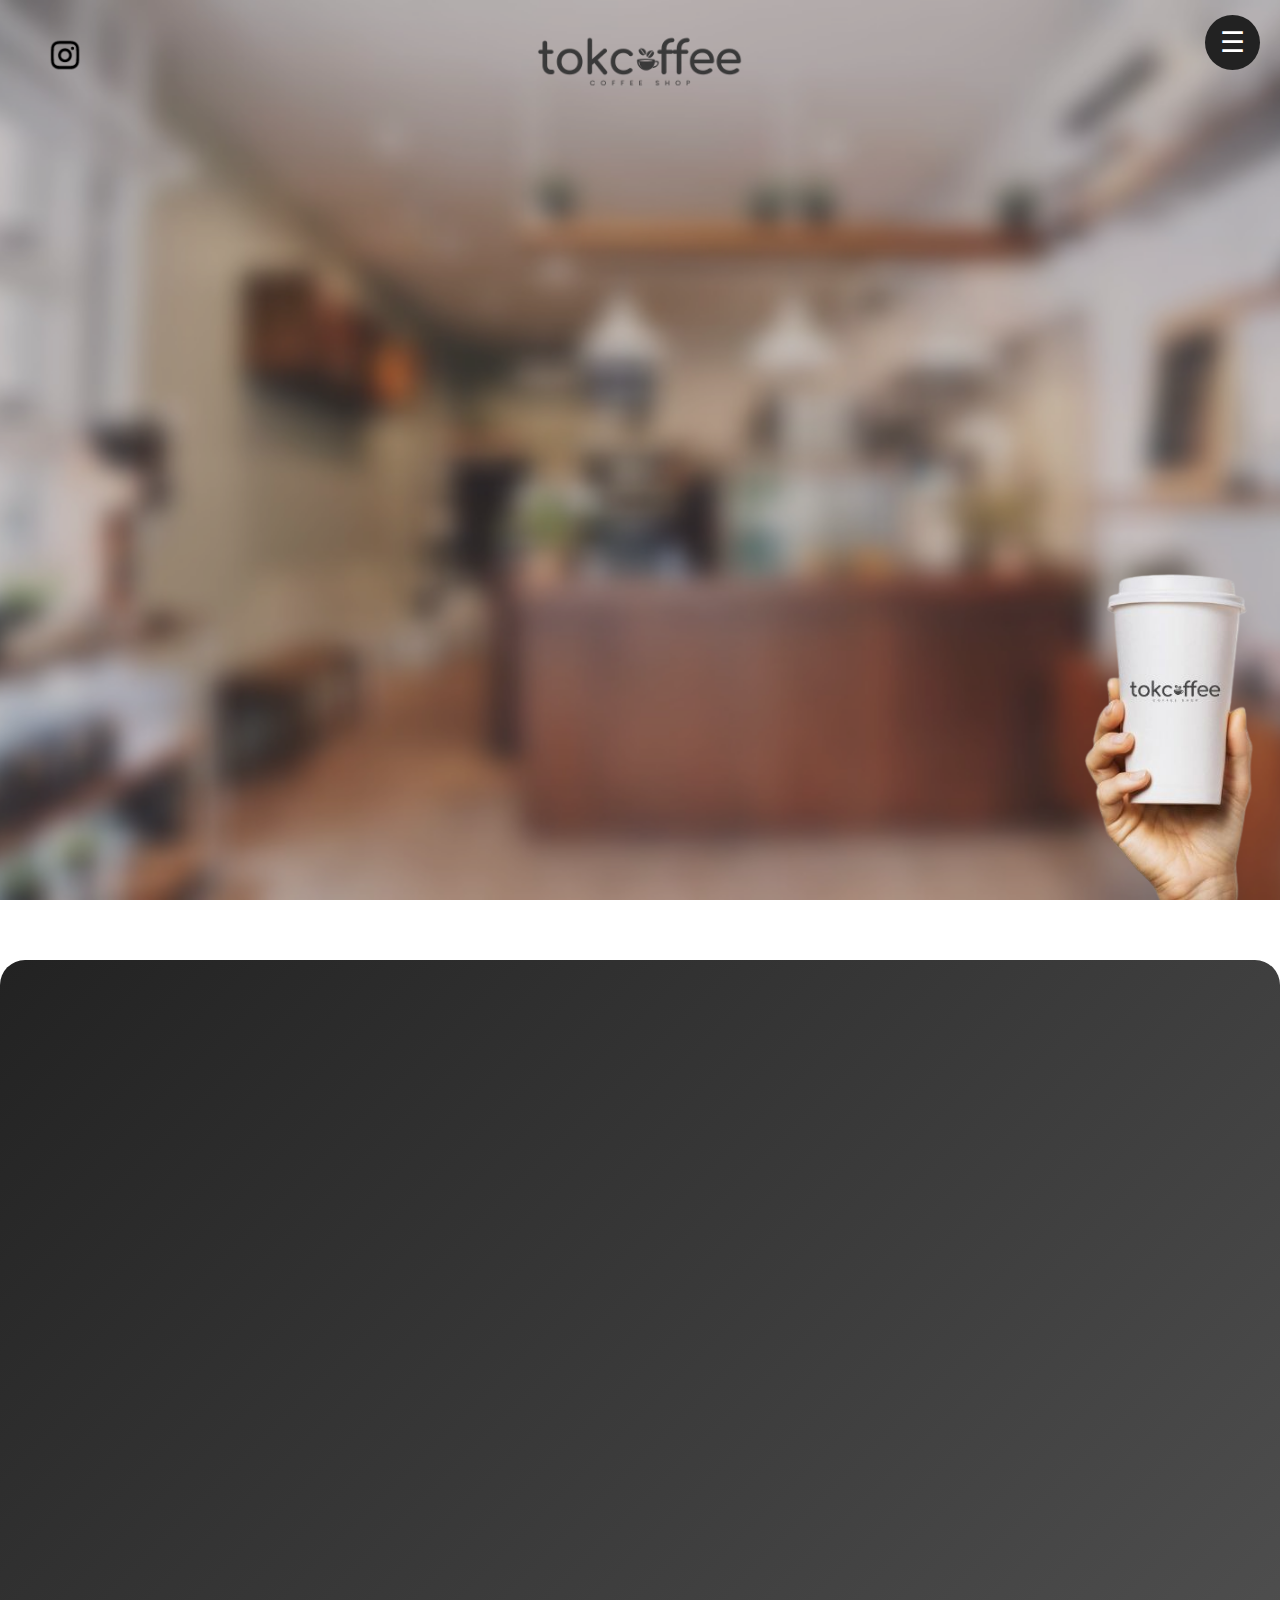
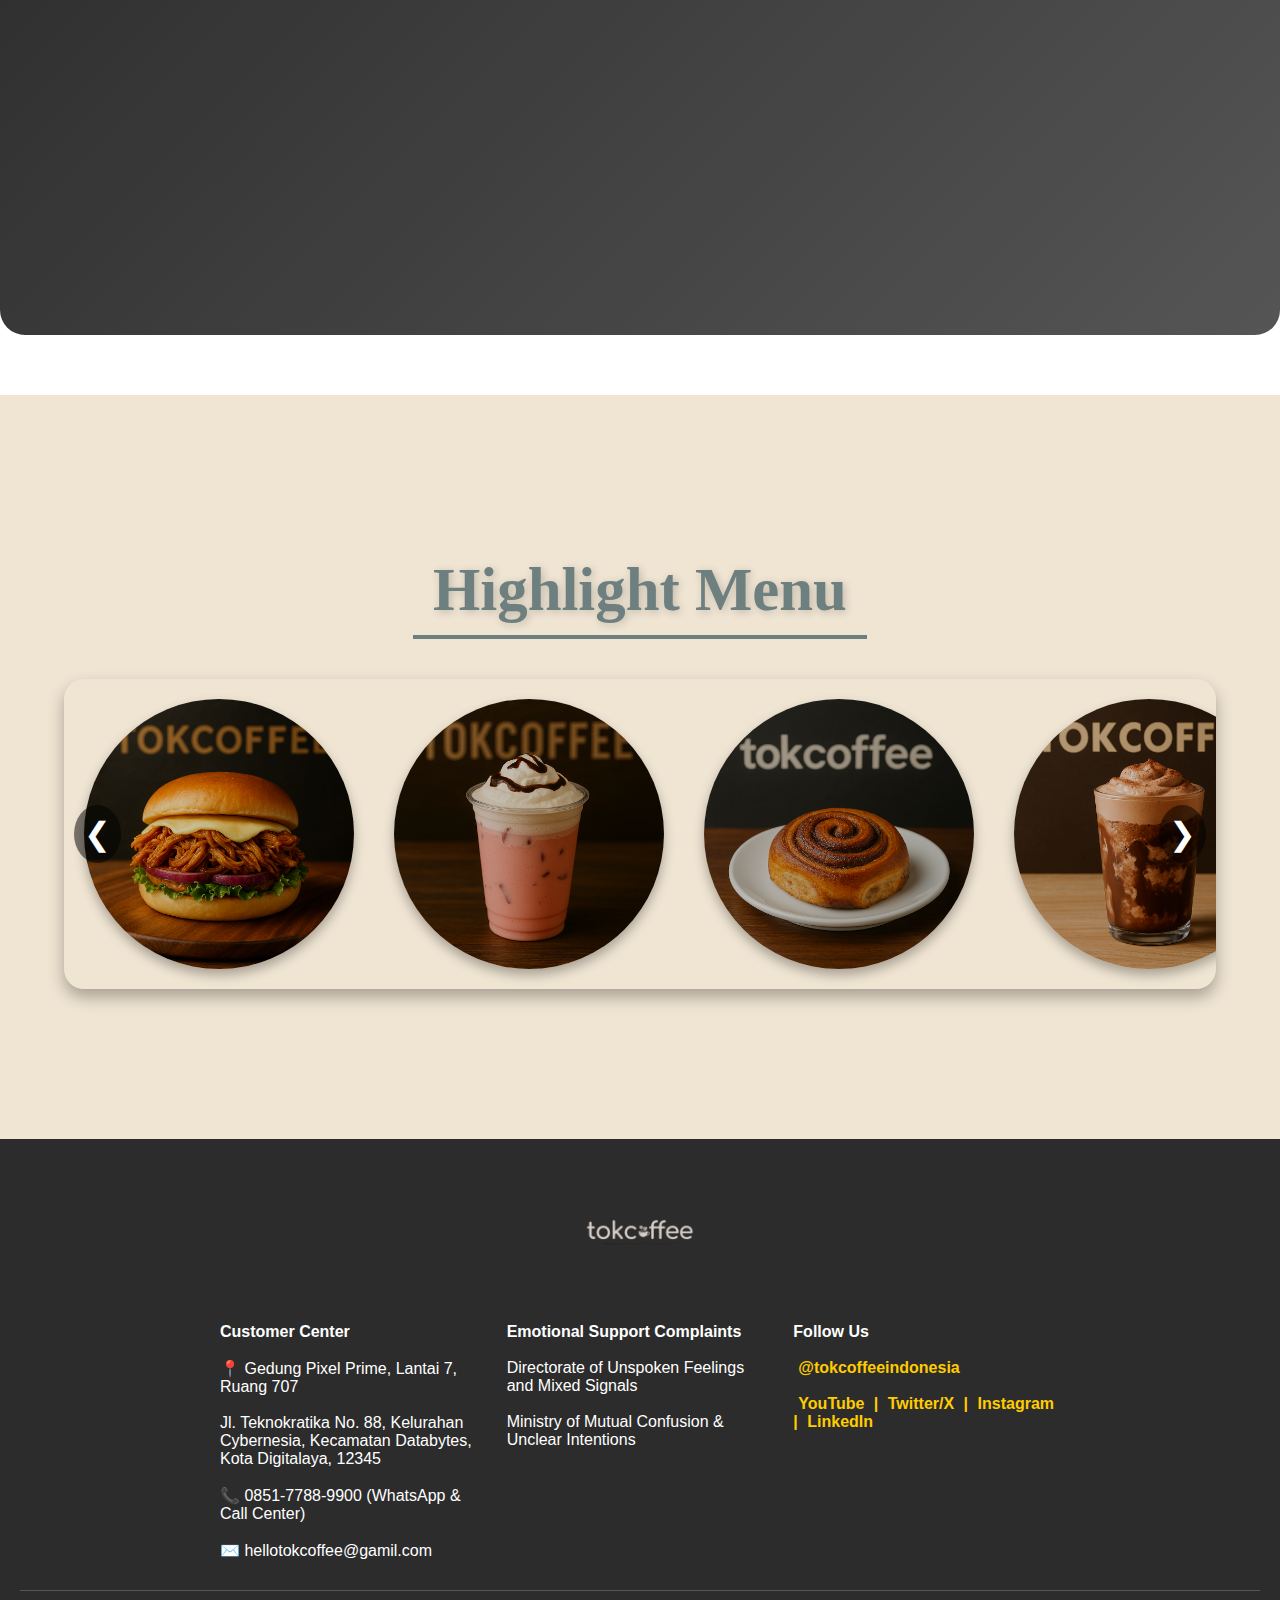
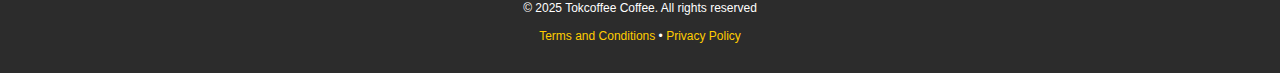
<file: index.html>
<!DOCTYPE html>
<html lang="id">
<head>
    <meta charset="UTF-8">
    <meta name="viewport" content="width=device-width, initial-scale=1.0">
    <title>Tokcoffee</title>
    <link rel="stylesheet" href="css/style.css">
    <script defer src="js/script.js"></script>
</head>
<body>

        <!-- navbar -->
        <nav class="navbar">
            <a href="https://www.instagram.com/hafidzfkrii/" target="_blank" class="nav-icon">
                <img src="img/ig.png" alt="Instagram">
            </a>
            <div class="logo">
                <img src="img/navbar.png" alt="tokcoffee">
            </div>
            <button class="menu-toggle" id="menu-toggle">
                ☰
            </button>
        </nav>

        <div class="dropdown-menu" id="dropdown-menu">
            <a href="Login.html"">Login</a>
            <a href="#home" class="active">Home</a>
            <a href="menu.html">Menu</a>
            <a href="aboutus.html">About Us</a>
            <a href="contactus.html">Contact Us</a>
            <a href="downloadapp.html">Download App</a>
        </div>

    <!-- hero section -->
     <section class="hero" id="home">
        <div class="herocontent">
            <img src="img/tokcoffee.png" alt="tokcoffee">
            <a href="aboutus.html" class="learn-more-btn">Lets Know About Us</a>
        </div>
        <div class="hero-hands">
            <img src="img/gambar tangan.png" alt="hand" class="hand"> 
        </div>
     </section>

    <!-- BEST MENU -->
     <section class="bestmenu"> 
        <div class="menucontent">
            <h1>Taste You’ll Remember</h1>
            <div class="menuitems">
                <div class="menuitem">
                    <img src="img/menu1.jpeg" alt="hazelnutlatte">
                    <h3>Hazelnut Latte</h3>
                </div>
                <div class="menuitem">
                    <img src="img/menu2.jpeg" alt="houjichalatte">
                    <h3>Houjicha Latte</h3>
                </div>
                <div class="menuitem">
                    <img src="img/menu3.jpeg" alt="americano">
                    <h3>Americano</h3>
                </div>
                <div class="menuitem">
                    <img src="img/menu4.jpg" alt="matchalatte">
                    <h3>Matcha Latte</h3>
                </div>
                <div class="menuitem">
                    <img src="img/menu5.jpeg" alt="buttercroisant">
                    <h3>Butter Croisant</h3>
                </div>
                <div class="menuitem">
                    <img src="img/menu6.jpeg" alt="potatostick">
                    <h3>Potato Stick</h3>
                </div>
            </div>
        </div>
     </section>

     <!-- TEAM SECTION -->
<section class="community">
    <h1 class="headline">Highlight Menu</h1>
    <div class="carousel">
        <div class="carousel-container">
            <img src="img/Chicken Teriyaki Burger.png" alt="Person 1">
            <img src="img/Red Velvet.png" alt="Person 2">
            <img src="img/Cinnamon Roll.png" alt="Person 3">
            <img src="img/aren latte frappe.png" alt="Person 4">
            <img src="img/Smoked Beef Sandwich.png" alt="Person 5">
            <img src="img/Mineral Water.png" alt="Person 1">
            <img src="img/chocolate.png" alt="Person 2">
            <img src="img/Cho Croissant.png" alt="Person 3">
            <img src="img/coffee frappe.png" alt="Person 4">
            <img src="img/americano.png" alt="Person 5">
        </div>
        <button class="arrow left" onclick="prevImage()">&#10094;</button>
        <button class="arrow right" onclick="nextImage()">&#10095;</button>
    </div>
</section>

   <!-- FOOTER SECTION -->
    <footer>
        <div class="footer-container">
            <div class="logo-section">
                <img src="img/gambarawal.png" alt="tokcoffee Logo">
            </div>
            <div class="footer-content">
                <div class="footer-column">
                    <h4>Customer Center</h4><br>
                    <p>📍 Gedung Pixel Prime, Lantai 7, Ruang 707</p><br>
                    <p>Jl. Teknokratika No. 88, Kelurahan Cybernesia, Kecamatan Databytes, Kota Digitalaya, 12345</p><br>
                    <p>📞 0851-7788-9900 (WhatsApp & Call Center)</p><br>
                    <p>✉️ hellotokcoffee@gamil.com</p>
                </div>
                <div class="footer-column">
                    <h4>Emotional Support Complaints</h4><br>
                    <p>Directorate of Unspoken Feelings and Mixed Signals</p><br>
                    <p>Ministry of Mutual Confusion & Unclear Intentions</p><br>                  
                </div>
                <div class="footer-column social">
                    <h4>Follow Us</h4><br>
                    <p>
                        <a href="https://www.instagram.com/hafidzfkrii/" target="_blank">@tokcoffeeindonesia</a>
                    </p><br>
                    <p>
                        <a href="https://www.youtube.com/@m.hafidzhazimulfikri911" target="_blank">YouTube</a> |
                        <a href="https://x.com/fikriiee_" target="_blank">Twitter/X</a> |
                        <a href="https://www.instagram.com/hafidzfkrii/" target="_blank">Instagram</a> |
                        <a href="https://www.linkedin.com/in/m-hafidz-hazimulfikri-bb5513344/" target="_blank">LinkedIn</a>
                    </p>
                </div>
            </div>
        </div>
        <div class="footer-bottom">
            <p>&copy; 2025 Tokcoffee Coffee. All rights reserved</p><br>
            <p><a href="main.html">Terms and Conditions</a> • <a href="main.html">Privacy Policy</a></p>
        </div>
    </footer>
</body>
</html>
</file>
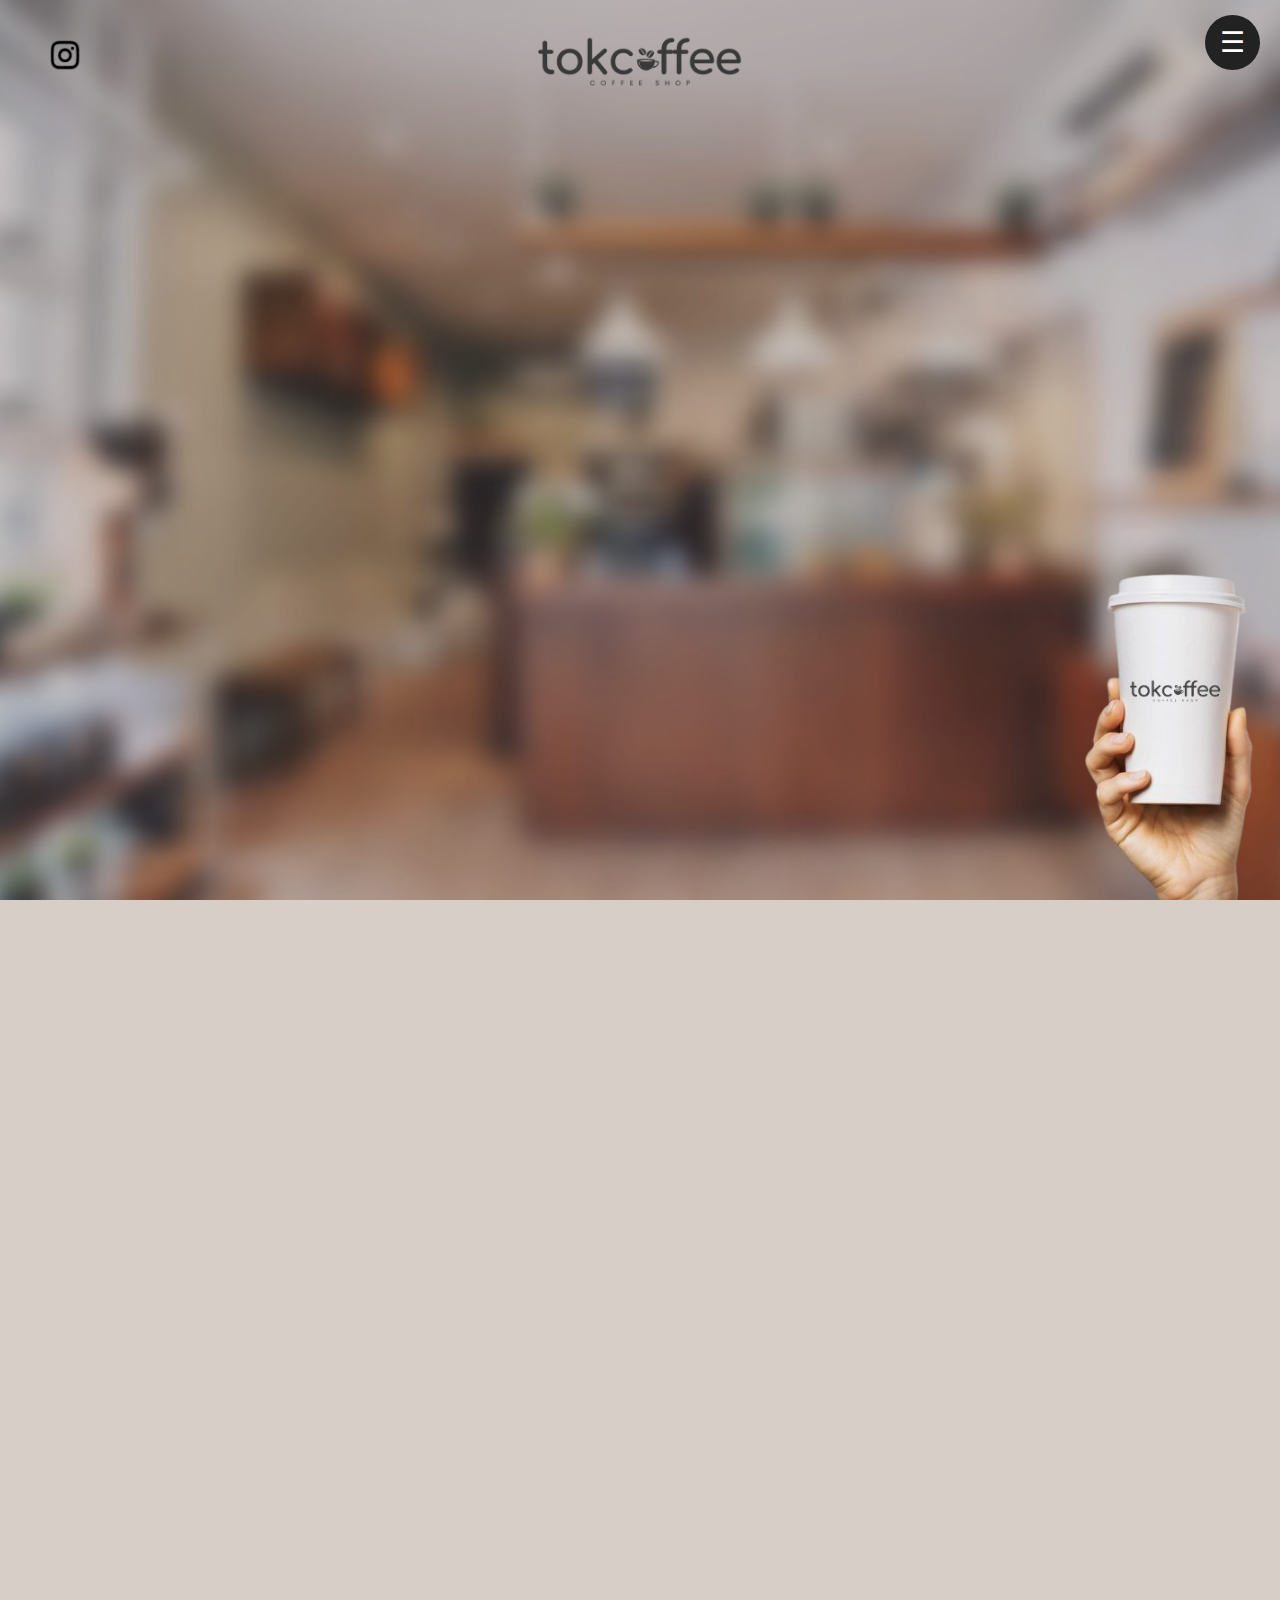
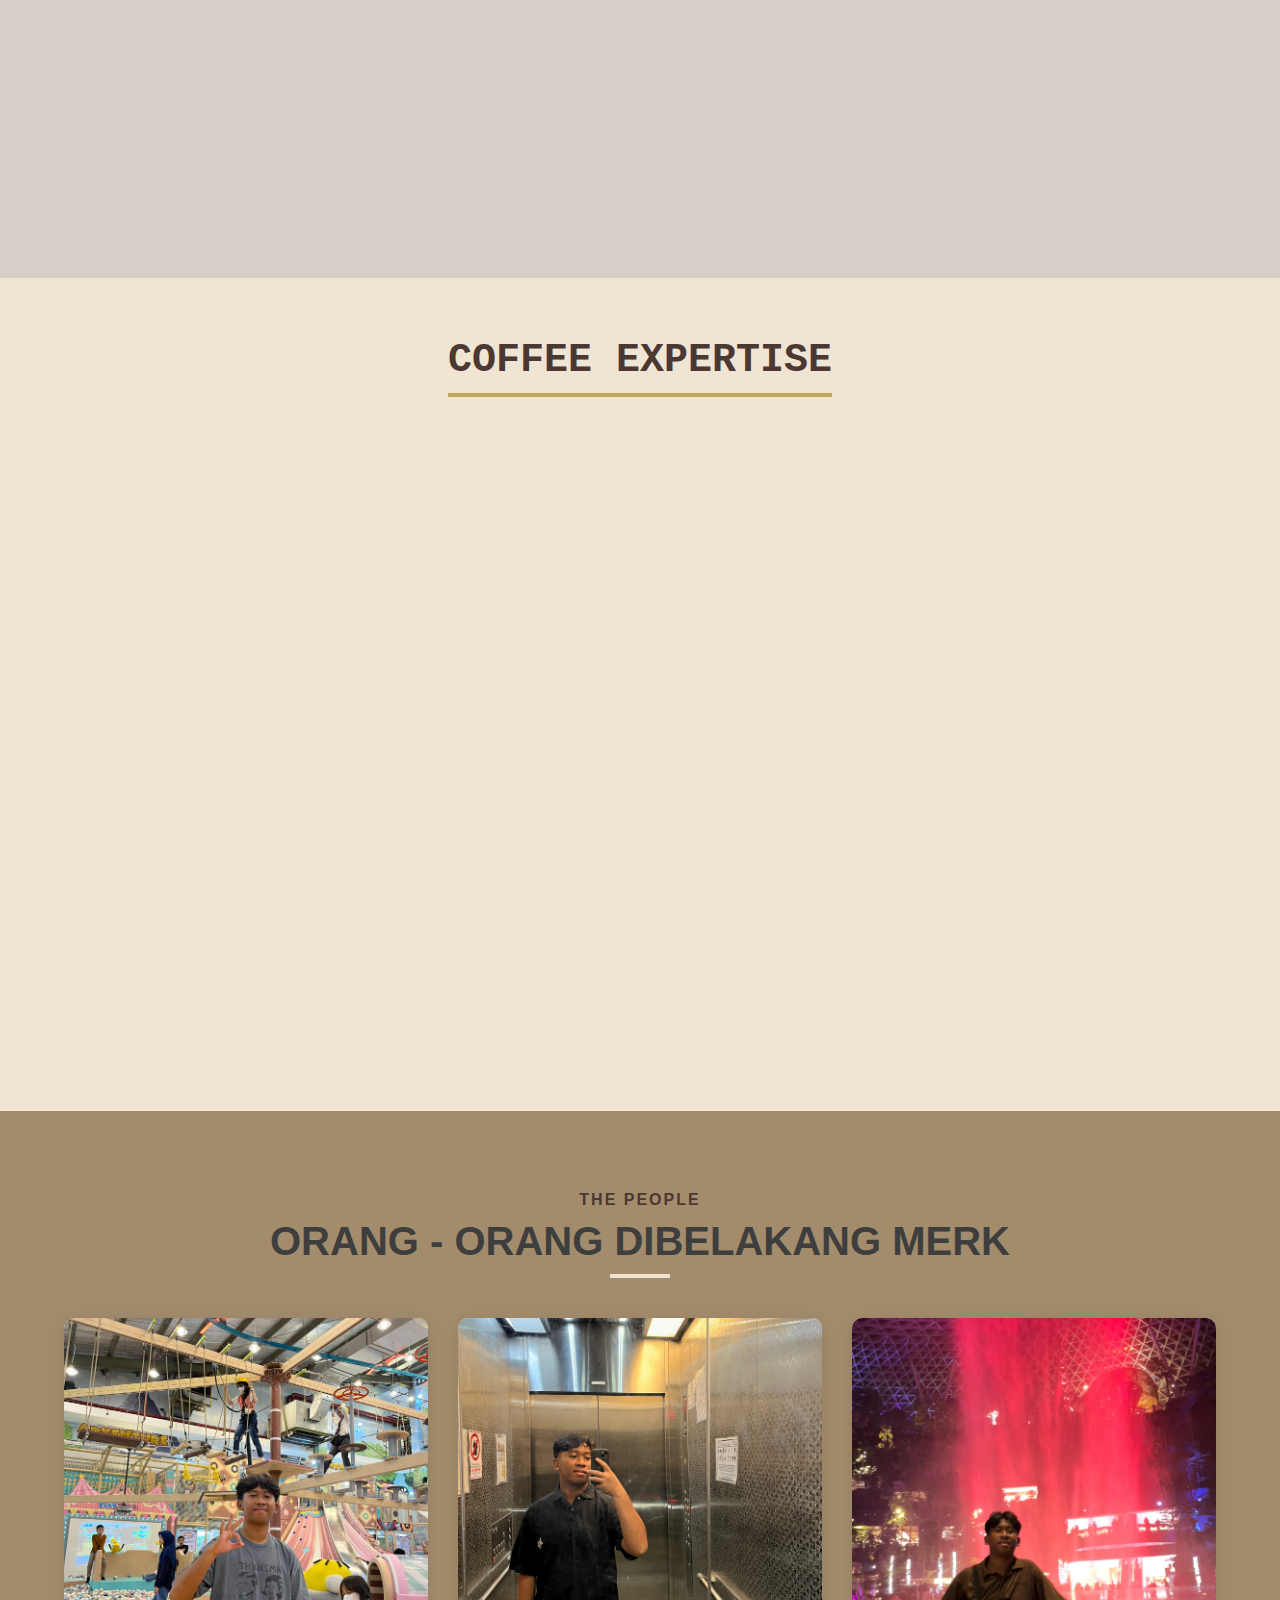
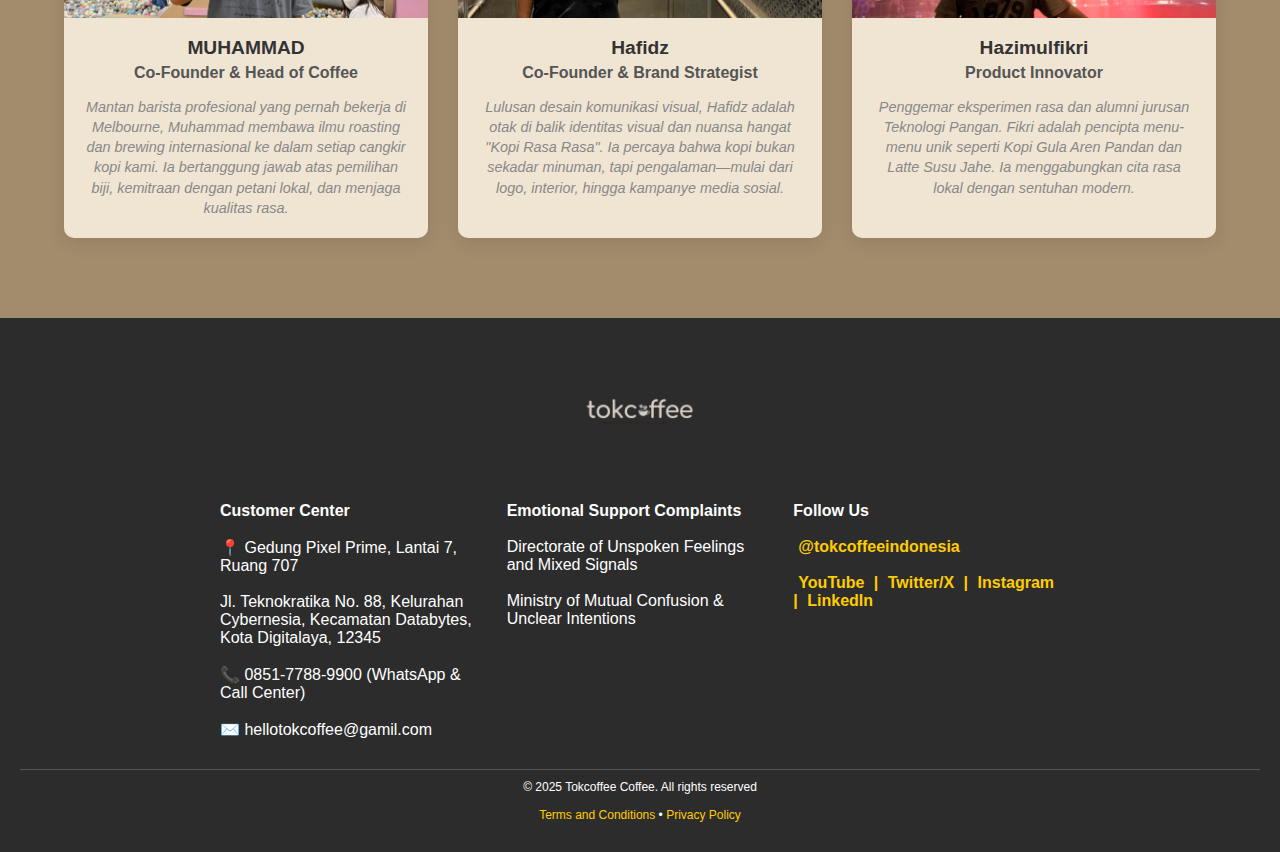
<file: aboutus.html>
<!DOCTYPE html>
<html lang="id">
<head>
    <meta charset="UTF-8">
    <meta name="viewport" content="width=device-width, initial-scale=1.0">
    <title>Tokcoffee</title>
    <link rel="stylesheet" href="css/aboutus.css">
    <script defer src="js/aboutus.js"></script>
</head>
<body>

        <!-- navbar -->
        <nav class="navbar">
            <a href="https://www.instagram.com/hafidzfkrii/" target="_blank" class="nav-icon">
                <img src="img/ig.png" alt="Instagram">
            </a>
            <div class="logo">
                <img src="img/navbar.png" alt="tokcoffee">
            </div>
            <button class="menu-toggle" id="menu-toggle">
                ☰
            </button>
        </nav>

        <div class="dropdown-menu" id="dropdown-menu">
            <a href="index.html" >Home</a>
            <a href="menu.html">Menu</a>
            <a href="aboutus.html" class="active">About Us</a>
            <a href="contactus.html">Contact Us</a>
            <a href="downloadapp.html">Download App</a>
        </div>

    <!-- hero section -->
     <section class="hero" id="home">
        <div class="herocontent">
            <img src="img/tokcoffee.png" alt="tokcoffee">
        </div>
        <div class="hero-hands">
            <img src="img/gambar tangan.png" alt="hand" class="hand"> 
        </div>
     </section>

     <!-- story section -->
      <section class="story">
        <h2 class="scroll-animate-top">From Beans <span class="highlight">to Dreams</span></h2>
        <p class="subtitle scroll-animate-top">SOBAT KALCER</p>

        <div class="storycontent scroll-animate">
            <div class="stories">
                <h3>How We Began</h3>
                <p>Tokcoffee adalah coffee shop yang berpusat di kota Semarang yang terdapat 23 cabang di pulau Jawa dan 15 cabang di pulau lainnya, Muhammad Hafidz Hazimulfikri kerap disapa sebagai fikri adalah owner dari tokcoffee yang didirikan pada bulan Juni 2028 di Kota Atlas. Fikri bercerita kalo dia mendirikan coffee shop tersebut karena dia sendiri sebagi anak gen Z banget yang sangat kalcer (IYALAGI IYALAGI IYALAGI) suka meminum kopi terutama americano 2 shot yang bisa membuat stress hilang sekejap.</p>
            </div>
            <div class="gallery">
                <img src="img/gambar1.jpg" alt="gallery">
                <img src="img/gambar2.jpg" alt="gallery">
                <img src="img/gambar3.jpg" alt="gallery">
                <img src="img/gambar4.jpg" alt="gallery">
                <img src="img/gambar5.jpg" alt="gallery">
                <img src="img/gambar6.jpg" alt="gallery">
                <img src="img/gambar7.jpg" alt="gallery">
                <img src="img/gambar8.jpg" alt="gallery">
                </div>
            <div class="value">
                <h3>What We Stand For</h3>
                <p><strong>MENGHIDUPKAN</strong><br>Menggunakan biji kopi asli Indonesia yang diambil langsung dari petani lokal, tanpa syarat, tanpa perantara dengan tujuan “menghidupkan” petani untuk terus memproduksi bahan baku berkualitas dunia</p><br>
                <p><strong>MENGHUBUNGKAN</strong><br>Menghubungkan inovasi teknologi dengan seni menikmati kopi guna menjawab kebutuhan kaum urban akan pelayanan yang praktis dan jaminan kualitas rasa</p><br>
                <p><strong>MEMBERDAYAKAN</strong><br>Mengembangkan kompetensi profesi barista, dari sisi pengetahuan dan kemampuan teknik serta memberdayakan difabel untuk berkarya</p><br>
            </div>
        </div>
    </section>

    <!-- coffee expertise -->
    <section class="coffee-expertise">
        <h2>COFFEE EXPERTISE</h2>
        <div class="expertise-grid">
          <div class="expertise-box hidden">
            <img src="img/ce1.jpg" alt="Processing Facilities">
            <h3>PROCESSING FACILITIES</h3>
            <p>Roasting House</p>
          </div>
          <div class="expertise-box hidden">
            <img src="img/ce2.jpg" alt="Industry Network">
            <h3>INDUSTRY NETWORK</h3>
            <p>INDONESIAN COFFEE SPECIALTY ASSOCIATION<br>National Coffee Judges</p>
          </div>
          <div class="expertise-box hidden">
            <img src="img/ce3.jpg" alt="Everything Start from The Root">
            <h3>EVERYTHING START FROM THE ROOT</h3>
            <p>Carefully Selected Grade A Coffee Beans</p>
          </div>
          <div class="expertise-box hidden">
            <img src="img/ce4.jpg" alt="Training Center">
            <h3>TRAINING CENTER</h3>
            <p>Espresso Lab Barista Training Center</p>
          </div>
          <div class="expertise-box hidden">
            <img src="img/ce5.jpg" alt="Quality Control">
            <h3>QUALITY CONTROL</h3>
            <p>Certified Cupper</p>
          </div>
        </div>
      </section>

        <!-- community section -->
      <section class="the-people">
        <h5>THE PEOPLE</h5>
        <h2>ORANG - ORANG DIBELAKANG MERK</h2>
        <div class="people-grid">
          <div class="person-card orange-overlay">
            <img src="img/person1.jpg" alt="Odi Anindito">
            <h3>MUHAMMAD</h3>
            <p class="role">Co-Founder & Head of Coffee</p>
            <p class="quote">Mantan barista profesional yang pernah bekerja di Melbourne, Muhammad membawa ilmu roasting dan brewing internasional ke dalam setiap cangkir kopi kami. Ia bertanggung jawab atas pemilihan biji, kemitraan dengan petani lokal, dan menjaga kualitas rasa.</p>
          </div>
          <div class="person-card orange-overlay">
            <img src="img/person2.jpg" alt="Hafidz">
            <h3>Hafidz</h3>
            <p class="role">Co-Founder & Brand Strategist</p>
            <p class="quote">Lulusan desain komunikasi visual, Hafidz adalah otak di balik identitas visual dan nuansa hangat "Kopi Rasa Rasa". Ia percaya bahwa kopi bukan sekadar minuman, tapi pengalaman—mulai dari logo, interior, hingga kampanye media sosial.</p>
          </div>
          <div class="person-card orange-overlay">
            <img src="img/person3.jpg" alt="Hazimulfikri">
            <h3>Hazimulfikri</h3>
            <p class="role">Product Innovator</p>
            <p class="quote">Penggemar eksperimen rasa dan alumni jurusan Teknologi Pangan. Fikri adalah pencipta menu-menu unik seperti Kopi Gula Aren Pandan dan Latte Susu Jahe. Ia menggabungkan cita rasa lokal dengan sentuhan modern.</p>
          </div>
        </div>
      </section>

      <!-- FOOTER SECTION -->
    <footer>
        <div class="footer-container">
            <div class="logo-section">
                <img src="img/gambarawal.png" alt="tokcoffee Logo">
            </div>
            <div class="footer-content">
                <div class="footer-column">
                    <h4>Customer Center</h4><br>
                    <p>📍 Gedung Pixel Prime, Lantai 7, Ruang 707</p><br>
                    <p>Jl. Teknokratika No. 88, Kelurahan Cybernesia, Kecamatan Databytes, Kota Digitalaya, 12345</p><br>
                    <p>📞 0851-7788-9900 (WhatsApp & Call Center)</p><br>
                    <p>✉️ hellotokcoffee@gamil.com</p>
                </div>
                <div class="footer-column">
                    <h4>Emotional Support Complaints</h4><br>
                    <p>Directorate of Unspoken Feelings and Mixed Signals</p><br>
                    <p>Ministry of Mutual Confusion & Unclear Intentions</p><br>                  
                </div>
                <div class="footer-column social">
                    <h4>Follow Us</h4><br>
                    <p>
                        <a href="https://www.instagram.com/hafidzfkrii/" target="_blank">@tokcoffeeindonesia</a>
                    </p><br>
                    <p>
                        <a href="https://www.youtube.com/@m.hafidzhazimulfikri911" target="_blank">YouTube</a> |
                        <a href="https://x.com/fikriiee_" target="_blank">Twitter/X</a> |
                        <a href="https://www.instagram.com/hafidzfkrii/" target="_blank">Instagram</a> |
                        <a href="https://www.linkedin.com/in/m-hafidz-hazimulfikri-bb5513344/" target="_blank">LinkedIn</a>
                    </p>
                </div>
            </div>
        </div>
        <div class="footer-bottom">
            <p>&copy; 2025 Tokcoffee Coffee. All rights reserved</p><br>
            <p><a href="aboutus.html">Terms and Conditions</a> • <a href="aboutus.html">Privacy Policy</a></p>
        </div>
</file>
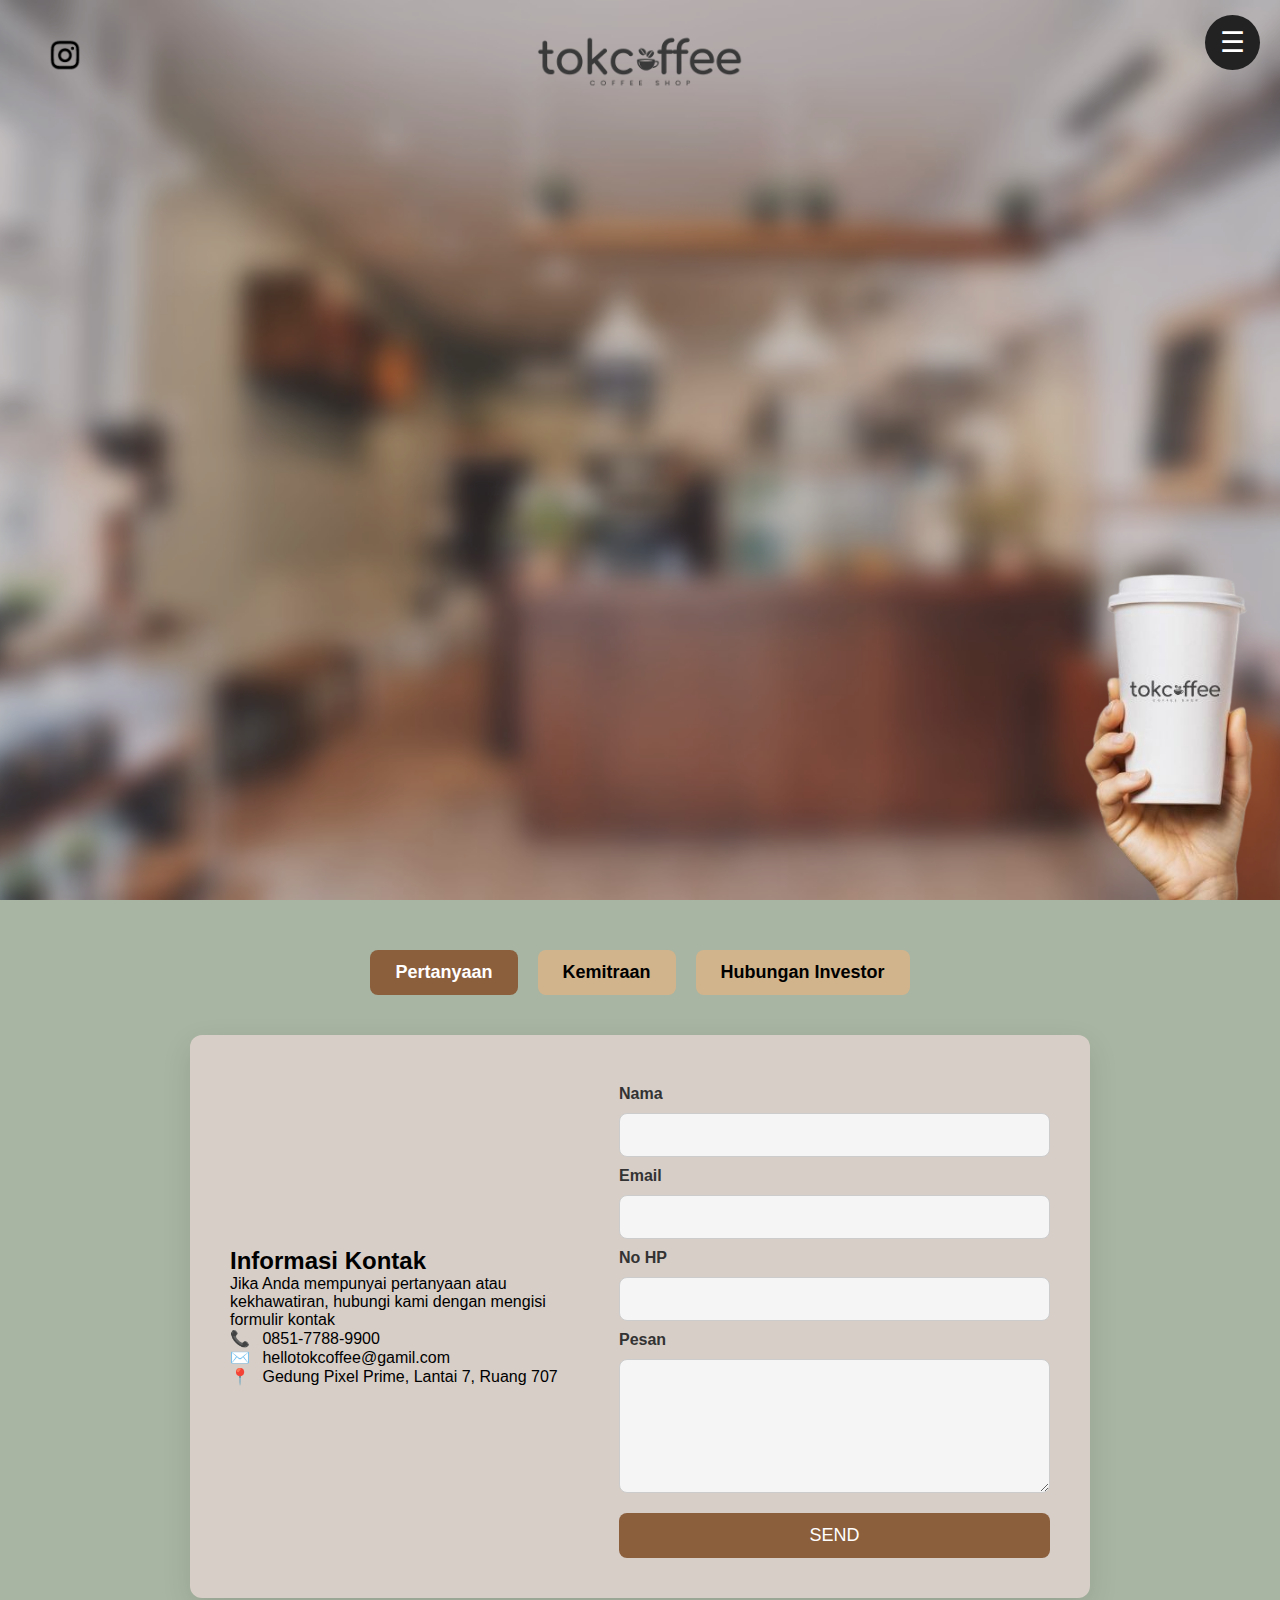
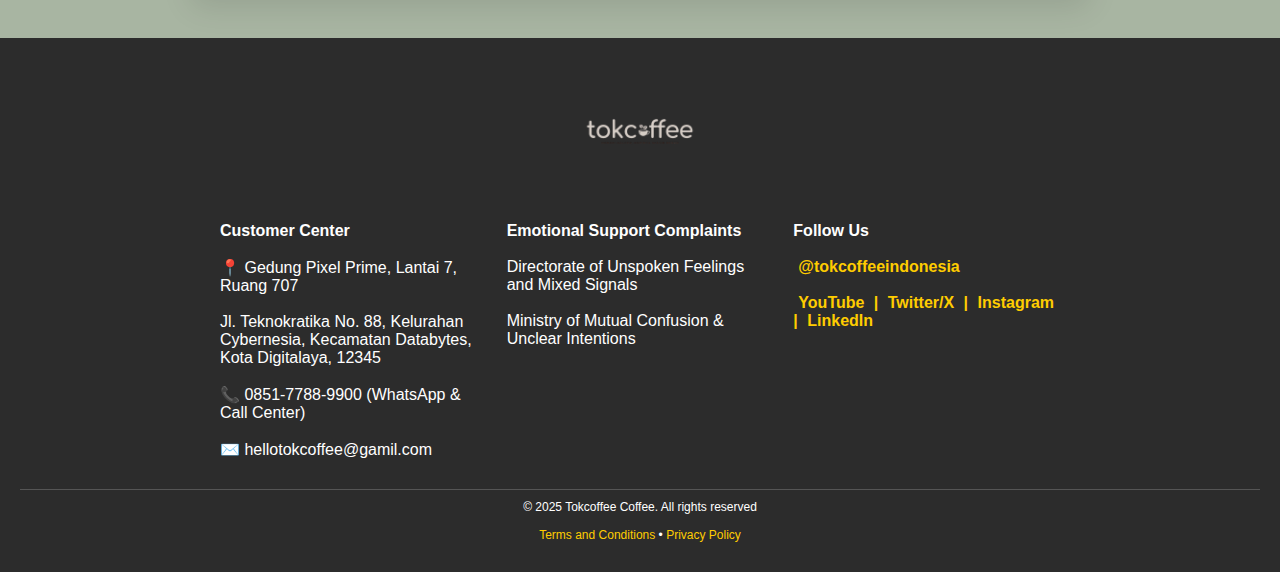
<file: contactus.html>
<!DOCTYPE html>
<html lang="en">
<head>
    <meta charset="UTF-8">
    <meta name="viewport" content="width=device-width, initial-scale=1.0">
    <title>ContactUS</title>
    <link rel="stylesheet" href="css/contactus.css">
</head>
<body>
    <!-- navbar -->
    <nav class="navbar">
        <a href="https://www.instagram.com/hafidzfkrii/" target="_blank" class="nav-icon">
            <img src="img/ig.png" alt="Instagram">
        </a>
        <div class="logo">
            <img src="img/navbar.png" alt="tokcoffee">
        </div>
        <button class="menu-toggle" id="menu-toggle">
            ☰
        </button>
    </nav>

    <div class="dropdown-menu" id="dropdown-menu">
        <a href="index.html">Home</a>
        <a href="menu.html">Menu</a>
        <a href="aboutus.html">About Us</a>
        <a href="contactus.html" class="active">Contact Us</a>
        <a href="downloadapp.html">Download App</a>
    </div>

    <!-- hero section -->
    <section class="hero" id="home">
        <div class="herocontent">
            <img src="img/tokcoffee.png" alt="tokcoffee">
        </div>
        <div class="hero-hands">
            <img src="img/gambar tangan.png" alt="hand" class="hand"> 
        </div>
     </section>

     <!-- contactus section -->
     <!-- TAB MENU -->
    <div class="tabs">
      <button class="tab active" data-tab="pertanyaan">Pertanyaan</button>
      <button class="tab" data-tab="kemitraan">Kemitraan</button>
      <button class="tab" data-tab="investor">Hubungan Investor</button>
    </div>

    <!-- TAB PERTANYAAN -->
    <div class="tab-content active" id="pertanyaan">
      <div class="contact-container">
        <div class="info-box">
          <h2>Informasi Kontak</h2>
          <p>Jika Anda mempunyai pertanyaan atau kekhawatiran, hubungi kami dengan mengisi formulir kontak</p>
          <p><span class="icon">📞</span> 0851-7788-9900</p>
          <p><span class="icon">✉️</span> hellotokcoffee@gamil.com</p>
          <p><span class="icon">📍</span> Gedung Pixel Prime, Lantai 7, Ruang 707</p>
        </div>

        <form class="contact-form" action="https://formspree.io/f/xqaqwkva" method="POST">
          <label>Nama</label>
          <input type="text" name="name" required />

          <label>Email</label>
          <input type="email" name="email" required />

          <label>No HP</label>  
          <input type="tel" name="phone" required />

          <label>Pesan</label>
          <textarea name="message" rows="6" required></textarea>

          <button type="submit" class="send-btn">SEND</button>
          <div class="form-status"></div>
        </form>
      </div>
    </div>

    <!-- TAB KEMITRAAN -->
    <div class="tab-content" id="kemitraan">
      <div class="contact-container">
        <div class="info-box">
          <h2>Kemitraan</h2>
          <p>Tertarik bermitra? Hubungi tim kami untuk kolaborasi bisnis.</p>
          <p><span class="icon">📞</span> 0851-7788-9900</p>
          <p><span class="icon">✉️</span> kemitraantokcoffee@gamil.com</p>
          <p><span class="icon">📍</span> Gedung Pixel Prime, Lantai 7, Ruang 707</p>
        </div>

        <form class="contact-form" action="https://formspree.io/f/mnndlqek" method="POST">
          <label>Nama Perusahaan</label>
          <input type="text" name="name" required />

          <label>Email</label>
          <input type="email" name="email" required />

          <label>Kontak</label>
          <input type="tel" name="phone" required />

          <label>Proposal / Pesan</label>
          <textarea name="message" rows="6" required></textarea>

          <button type="submit" class="send-btn">KIRIM</button>
          <div class="form-status"></div>
        </form>
      </div>
    </div>

    <!-- TAB INVESTOR -->
    <div class="tab-content" id="investor">
      <div class="contact-container">
        <div class="info-box">
          <h2>Hubungan Investor</h2>
          <p>Untuk pertanyaan investasi atau laporan keuangan, hubungi tim investor kami.</p>
          <p><span class="icon">📞</span> 0851-7788-9900</p>
          <p><span class="icon">✉️</span> investortokcoffee@gmail.com</p>
          <p><span class="icon">📍</span> Gedung Pixel Prime, Lantai 7, Ruang 707</p>
        </div>

        <form class="contact-form" action="https://formspree.io/f/xjkwjvnn" method="POST">
          <label>Nama</label>
          <input type="text" name="name" required />

          <label>Email</label>
          <input type="email" name="email" required />

          <label>Perusahaan (Opsional)</label>
          <input type="text" name="company" />

          <label>Pesan</label>
          <textarea name="message" rows="6" required></textarea>

          <button type="submit" class="send-btn">KIRIM</button>
          <div class="form-status"></div>
        </form>
      </div>
    </div>

      
      <!-- FOOTER SECTION -->
    <footer>
        <div class="footer-container">
            <div class="logo-section">
                <img src="img/gambarawal.png" alt="tokcoffee Logo">
            </div>
            <div class="footer-content">
                <div class="footer-column">
                    <h4>Customer Center</h4><br>
                    <p>📍 Gedung Pixel Prime, Lantai 7, Ruang 707</p><br>
                    <p>Jl. Teknokratika No. 88, Kelurahan Cybernesia, Kecamatan Databytes, Kota Digitalaya, 12345</p><br>
                    <p>📞 0851-7788-9900 (WhatsApp & Call Center)</p><br>
                    <p>✉️ hellotokcoffee@gamil.com</p>
                </div>
                <div class="footer-column">
                    <h4>Emotional Support Complaints</h4><br>
                    <p>Directorate of Unspoken Feelings and Mixed Signals</p><br>
                    <p>Ministry of Mutual Confusion & Unclear Intentions</p><br>                  
                </div>
                <div class="footer-column social">
                    <h4>Follow Us</h4><br>
                    <p>
                        <a href="https://www.instagram.com/hafidzfkrii/" target="_blank">@tokcoffeeindonesia</a>
                    </p><br>
                    <p>
                        <a href="https://www.youtube.com/@m.hafidzhazimulfikri911" target="_blank">YouTube</a> |
                        <a href="https://x.com/fikriiee_" target="_blank">Twitter/X</a> |
                        <a href="https://www.instagram.com/hafidzfkrii/" target="_blank">Instagram</a> |
                        <a href="https://www.linkedin.com/in/m-hafidz-hazimulfikri-bb5513344/" target="_blank">LinkedIn</a>
                    </p>
                </div>
            </div>
        </div>
        <div class="footer-bottom">
          <p>&copy; 2025 Tokcoffee Coffee. All rights reserved</p><br>
          <p><a href="contactus.html">Terms and Conditions</a> • <a href="contactus.html">Privacy Policy</a></p>
      </div>

      <script src="js/contactus.js"></script>
</body>
</html>
</file>
<file: css/style.css>
/* Reset default margin, padding, dan memastikan box-sizing border-box */
* {
    margin: 0;
    padding: 0;
    box-sizing: border-box;
}

/* Menentukan font utama pada halaman */
body {
    font-family: Arial, Helvetica, sans-serif;
    padding-top: 70px;
}

    /* NAVBAR */
body {
    margin: 0;
    padding: 0;
    font-family: Arial, sans-serif;
}

/* Navbar Styling */
.navbar {
    display: flex;
    justify-content: space-between;
    align-items: center;
    padding: 30px 40px;
    background: transparent; /* Awalnya transparan */
    box-shadow: none;
    position: fixed; /* Navbar tetap di atas saat di-scroll */
    width: 100%;
    top: 0;
    left: 0;
    transition: background 0.3s ease-in-out, padding 0.3s ease-in-out;
    z-index: 1000;
}

/* Navbar saat di-scroll */
.navbar.scrolled {
    background: rgba(75, 56, 50, 0.8); /* Putih dengan efek transparan sedikit */
    padding: 15px 40px; /* Mengecilkan navbar saat di-scroll */
    box-shadow: 0px 2px 10px rgba(0, 0, 0, 0.1);
    backdrop-filter: blur(8px); /* Efek blur agar lebih smooth */
    overflow: visible; /* Pastikan dropdown tidak terpotong */
    z-index: 1100; /* Pastikan navbar tidak menutupi dropdown */
}

/* Logo */
.logo {
    position: absolute;
    left: 50%;
    transform: translateX(-50%);
    transition: height 0.3s ease-in-out, transform 0.3s ease-in-out;
}

.logo img {
    height: 230px; /* Ukuran awal logo */
    transition: height 0.3s ease-in-out;
}

/* Saat navbar di-scroll, logo mengecil */
.navbar.scrolled .logo img {
    height: 120px; /* Ukuran lebih kecil saat di-scroll */
}

/* Ikon Navigasi */
.nav-icon img {
    height: 50px;
}

/* Tombol Menu */
/* Tombol Menu Bulat */
.menu-toggle {
    width: 55px;
    height: 55px;
    border-radius: 50%;
    background: #222; /* Warna gelap */
    color: white;
    border: none;
    font-size: 28px;
    cursor: pointer;
    display: flex;
    align-items: center;
    justify-content: center;
    transition: background 0.3s ease, transform 0.3s ease;
    position: absolute;
    right: 20px;
    top: 15px;
    z-index: 1100;
}

/* Hover efek */
.menu-toggle:hover {
    background: #444;
}

/* Saat tombol aktif (jadi X) */
.menu-toggle.active {
    background: #B79B7E; /* Warna soft */
    transform: rotate(180deg);
}

/* Dropdown Menu */
.dropdown-menu {
    display: none;
    position: fixed;
    top: 120px;
    left: 50%;
    transform: translateX(-50%);
    width: 550px; /* Lebih besar & lega */
    background: rgba(58, 58, 58, 0.8); /* Efek transparan */
    backdrop-filter: blur(10px); /* Efek glassmorphism */
    border: 2px solid rgba(255, 255, 255, 0.2); /* Border glow */
    box-shadow: 0px 8px 20px rgba(0, 0, 0, 0.4); /* Efek floating */
    border-radius: 15px;
    overflow: hidden;
    z-index: 1200;
    padding: 15px 0;
    animation: fadeIn 0.4s ease-in-out;
}

/* Animasi munculnya dropdown */
@keyframes fadeIn {
    from {
        opacity: 0;
        transform: translate(-50%, -15px);
    }
    to {
        opacity: 1;
        transform: translate(-50%, 0);
    }
}

/* Efek glow saat hover */
.dropdown-menu:hover {
    border-color: rgba(255, 255, 255, 0.4);
    box-shadow: 0px 10px 25px rgba(255, 255, 255, 0.15);
}

/* Atur teks dalam dropdown */
.dropdown-menu a {
    display: block;
    padding: 20px;
    text-decoration: none;
    color: #F4D4A6; /* Warna soft untuk teks */
    font-size: 20px;
    text-align: center;
    font-weight: bold;
    transition: all 0.3s ease;
}

/* Efek hover */
.dropdown-menu a:hover {
    background: rgba(183, 155, 126, 0.5); /* Efek glassy */
    color: #FFD7A3;
    border-radius: 10px;
}

/* Efek tulisan tercoret untuk halaman aktif */
.dropdown-menu a.active {
    text-decoration: line-through;
    color: #B79B7E;
    font-style: italic;
}

/* Tampilkan menu saat tombol ditekan */
.dropdown-menu.show {
    display: block;
}


    /* HERO SECTION */
.hero {
    position: relative;
    width: 100%;
    height: 100vh;
    background: url('../img/bg.jpg') center/cover no-repeat;
    display: flex;
    justify-content: center;
    align-items: center;
    text-align: center;
    color: white;
    overflow: hidden;
    z-index: 900;
}

/* Overlay transparan */
.hero::before {
    content: "";
    position: absolute;
    width: 100%;
    height: 100%;
    background: rgba(75, 56, 50, 0.25);
    top: 0;
    left: 0;
}

/* Pastikan gambar berada di tengah */
.herocontent {
    display: flex;
    justify-content: center;
    align-items: center;
    width: 100%;
    height: 100%;
    position: relative;
}

.herocontent img {
    width: 70%;
    max-width: none;
    position: relative;
    transform: translateY(-100%);
    opacity: 0;
    animation: slideFromTop 1s ease-out forwards;
    display: block;
    object-fit: contain;
    display: block;
}

@keyframes slideFromTop {
    from {
        transform: translateY(-100%);
        opacity: 0;
    }
    to {
        transform: translateY(0);
        opacity: 1;
    }
}

.hero-hands {
    position: absolute;
    bottom: -5%;
    left: 50%;
    transform: translateX(-50%);
    z-index: 1;
    justify-content: center;
}

.hero-hands .hand {
    width: 90%;
    max-width: none; /* Sesuaikan ukuran */
    display: block;
    object-fit: contain;
    animation: slideUp 1s ease-out forwards;
    justify-content: center;
}

/* ANIMASI */
@keyframes fadeIn {
    from {
        opacity: 0;
    }
    to {
        opacity: 1;
    }
}

@keyframes slideUp {
    from {
        opacity: 0;
        transform: translateY(50px);
    }
    to {
        opacity: 1;
        transform: translateY(0);
    }
}

/* Tombol Learn More */
.learn-more-btn {
    position: absolute;
    bottom: 20px;  /* Posisi tombol di bagian bawah hero */
    left: 50%;
    transform: translateX(-50%) translateY(50px); /* Mulai dari bawah */
    padding: 10px 30px;
    background-color: #5A5F66; /* Warna latar belakang tombol */
    color: #fff;
    font-size: 18px;
    font-weight: bold;
    text-decoration: none;
    border-radius: 5px;
    box-shadow: 0 4px 8px rgba(0, 0, 0, 0.2);
    transition: background-color 0.3s ease, transform 0.3s ease;
    z-index: 10; /* Pastikan tombol berada di atas */
    opacity: 0; /* Mulai dengan opacity 0 */
    animation: slideUp 1s forwards; /* Animasi muncul */
}

.learn-more-btn:hover {
    background-color: #F0E5D3; /* Warna saat tombol dihover */
    transform: scale(1.05); /* Memperbesar tombol saat dihover */
}

@keyframes slideUp {
    from {
        opacity: 0;
        transform: translateX(-50%) translateY(50px); /* Posisi awal di bawah */
    }
    to {
        opacity: 1;
        transform: translateX(-50%) translateY(0); /* Posisi akhir di tengah */
    }
}


    /* BEST MENU */
.bestmenu {
    max-width: 1400px; /* Lebarkan container */
    margin: 60px auto;
    padding: 40px;
    background: linear-gradient(135deg, #222, #555); /* Warna lebih modern */
    border-radius: 25px;
}

.menucontent h1 {
    color: #B79B7E; /* Warna emas agar lebih mencolok */
    margin-bottom: 40px;
    text-align: left;
    font-size: 48px; /* Perbesar ukuran teks */
    font-weight: bold;
    text-transform: uppercase;
    letter-spacing: 3px; /* Tambahkan jarak antar huruf */
    font-family: "Trebuchet MS", Verdana, Geneva, Tahoma, sans-serif;
    text-shadow: 4px 4px 10px rgba(244, 212, 166, 0.5); /* Efek glowing emas */
    position: relative;
    opacity: 0;
    transform: translateY(-30px);
    transition: opacity 0.7s ease-out, transform 0.7s ease-out;
}

/* Efek garis bawah animasi */
.menucontent h1::after {
    content: "";
    position: absolute;
    left: 0;
    bottom: -10px;
    width: 100px;
    height: 4px;
    background: #B79B7E; /* Garis emas */
    transition: width 0.5s ease-in-out;
}

/* Efek saat muncul */
.menucontent h1.visible {
    opacity: 1;
    transform: translateY(0);
}

/* Animasi garis saat muncul */
.menucontent h1.visible::after {
    width: 150px; /* Garis bertambah panjang */
}

.menuitems {
    display: flex;
    justify-content: space-between;
    flex-wrap: wrap;
    gap: 40px;
}

.menuitem {
    background: white;
    border-radius: 20px;
    padding: 40px;
    width: 320px; /* Perbesar ukuran item */
    box-shadow: 0 8px 16px rgba(0, 0, 0, 0.25);
    text-align: center;
    transition: transform 0.3s ease, box-shadow 0.3s ease;
    opacity: 0;
    transform: translateY(30px) scale(0.9);
    transition: opacity 0.6s ease-out, transform 0.6s ease-out;
}

/* Saat elemen muncul */
.menuitem.visible {
    opacity: 1;
    transform: translateY(0) scale(1);
}

/* Efek hover lebih smooth */
.menuitem:hover {
    transform: scale(1.08);
    box-shadow: 0 12px 24px rgba(0, 0, 0, 0.4);
}

.menuitem img {
    width: 180px; /* Perbesar gambar */
    height: 180px;
    border-radius: 50%;
    object-fit: cover;
    margin-bottom: 20px;
    border: 6px solid #D7CEC7; /* Border lebih tebal */
}

.menuitem h3 {
    margin: 20px 0 12px;
    font-size: 28px; /* Perbesar teks */
    font-weight: bold;
    color: #fff; /* Warna teks jadi putih */
    text-transform: uppercase;
    font-family: 'Trebuchet MS', 'Lucida Sans Unicode', 'Lucida Grande', 'Lucida Sans', Arial, sans-serif;
    letter-spacing: 1.5px; /* Tambahkan spasi antar huruf */
    text-shadow: 2px 2px 5px rgba(0, 0, 0, 0.5); /* Efek bayangan teks */
    transition: color 0.3s ease, transform 0.3s ease;
    opacity: 0;
    transform: translateY(20px);
    transition: opacity 0.5s ease-out, transform 0.5s ease-out;
}

/* Efek saat hover */
.menuitem:hover h3 {
    color: #B79B7E; /* Warna emas saat dihover */
    transform: scale(1.1); /* Perbesar teks saat hover */
}

/* Saat elemen muncul */
.menuitem h3.text-visible {
    opacity: 1;
    transform: translateY(0);
}


  /* TEAM SECTION */
.community {
    text-align: center;
    background: #F0E5D3;
    padding: 150px 0;
    color: #333;
    position: relative;
    overflow: hidden;
}

.headline {
    font-size: 3.8rem;
    margin-bottom: 40px;
    font-weight: bold;
    font-family: 'Playfair Display', serif;
    text-shadow: 2px 2px 8px rgba(0, 0, 0, 0.2);
    position: relative;
    color: #6E7F80;
    background: transparent;
    display: inline-block;
    padding: 10px 20px;
    border-bottom: 4px solid #6E7F80;
}

.headline:hover {
    color: #f4f4f4;
    letter-spacing: 1px;
    transition: 0.3s ease-in-out;
}

.carousel {
    overflow: hidden;
    width: 90%;
    margin: auto;
    position: relative;
    border-radius: 20px;
    box-shadow: 0px 8px 16px rgba(0, 0, 0, 0.3);
}

.carousel-container {
    display: flex;
    width: max-content;
    transition: transform 0.5s ease-in-out;
}

.carousel img {
    width: 270px;
    height: 270px;
    border-radius: 50%;
    margin: 20px;
    transition: transform 0.4s ease-in-out, opacity 0.5s ease-in-out, box-shadow 0.4s ease-in-out;
    box-shadow: 0 6px 12px rgba(0, 0, 0, 0.3);
    opacity: 0;
    transform: scale(0.7);
    filter: brightness(80%) saturate(120%);
}

.carousel img:hover {
    transform: scale(1.2) rotate(-5deg);
    box-shadow: 0 10px 24px rgba(0, 0, 0, 0.5);
    filter: brightness(100%) saturate(150%);
    outline: 5px solid rgba(255, 255, 255, 0.7);
    outline-offset: 5px;
    transition: outline 0.3s ease-in-out;
}

/* Styling for arrow buttons */
.arrow {
    position: absolute;
    top: 50%;
    transform: translateY(-50%);
    background-color: rgba(0, 0, 0, 0.5);
    color: white;
    font-size: 2rem;
    border: none;
    padding: 10px;
    cursor: pointer;
    z-index: 10;
    border-radius: 50%;
}

.left {
    left: 10px;
}

.right {
    right: 10px;
}

.arrow:hover {
    background-color: rgba(0, 0, 0, 0.8);
}


    /* FOOTER */
footer {
    background-color: #2c2c2c;
    color: #fff;
    padding: 30px 20px;
    text-align: center;
    font-family: Arial, sans-serif;
}
.footer-container {
    max-width: 900px;
    margin: auto;
}
.footer-content {
    display: flex;
    justify-content: space-between;
    flex-wrap: wrap;
    text-align: left;
    margin-top: 20px;
    padding: 0 20px;
}
.footer-column {
    flex: 1;
    min-width: 250px;
    margin: 10px;
}
.logo-section img {
    max-width: 120px;
}
.footer-bottom {
    margin-top: 20px;
    font-size: 12px;
    border-top: 1px solid #555;
    padding-top: 10px;
}
.footer-bottom a {
    color: #ffcc00;
    text-decoration: none;
}
.footer-bottom a:hover {
    text-decoration: underline;
}
.social p {
    font-weight: bold;
    color: #ffcc00;
}

.social a {
    color: #ffcc00;
    text-decoration: none;
    font-weight: bold;
    margin: 0 5px;
}

.social a:hover {
    text-decoration: underline;
    color: #ffffff;
}
</file>
<file: css/aboutus.css>
/* Reset default margin, padding, dan memastikan box-sizing border-box */
* {
    margin: 0;
    padding: 0;
    box-sizing: border-box;
}

/* Menentukan font utama pada halaman */
body {
    font-family: Arial, Helvetica, sans-serif;
    padding-top: 70px;
}

    /* NAVBAR */
body {
    margin: 0;
    padding: 0;
    font-family: Arial, sans-serif;
}

/* Navbar Styling */
.navbar {
    display: flex;
    justify-content: space-between;
    align-items: center;
    padding: 30px 40px;
    background: transparent; /* Awalnya transparan */
    box-shadow: none;
    position: fixed; /* Navbar tetap di atas saat di-scroll */
    width: 100%;
    top: 0;
    left: 0;
    transition: background 0.3s ease-in-out, padding 0.3s ease-in-out;
    z-index: 1000;
}

/* Navbar saat di-scroll */
.navbar.scrolled {
    background: rgba(75, 56, 50, 0.8); /* Putih dengan efek transparan sedikit */
    padding: 15px 40px; /* Mengecilkan navbar saat di-scroll */
    box-shadow: 0px 2px 10px rgba(0, 0, 0, 0.1);
    backdrop-filter: blur(8px); /* Efek blur agar lebih smooth */
    overflow: visible; /* Pastikan dropdown tidak terpotong */
    z-index: 1100; /* Pastikan navbar tidak menutupi dropdown */
}

/* Logo */
.logo {
    position: absolute;
    left: 50%;
    transform: translateX(-50%);
    transition: height 0.3s ease-in-out, transform 0.3s ease-in-out;
}

.logo img {
    height: 230px; /* Ukuran awal logo */
    transition: height 0.3s ease-in-out;
}

/* Saat navbar di-scroll, logo mengecil */
.navbar.scrolled .logo img {
    height: 120px; /* Ukuran lebih kecil saat di-scroll */
}

/* Ikon Navigasi */
.nav-icon img {
    height: 50px;
}

/* Tombol Menu */
/* Tombol Menu Bulat */
.menu-toggle {
    width: 55px;
    height: 55px;
    border-radius: 50%;
    background: #222; /* Warna gelap */
    color: white;
    border: none;
    font-size: 28px;
    cursor: pointer;
    display: flex;
    align-items: center;
    justify-content: center;
    transition: background 0.3s ease, transform 0.3s ease;
    position: absolute;
    right: 20px;
    top: 15px;
    z-index: 1100;
}

/* Hover efek */
.menu-toggle:hover {
    background: #444;
}

/* Saat tombol aktif (jadi X) */
.menu-toggle.active {
    background: #B79B7E; /* Warna soft */
    transform: rotate(180deg);
}

/* Dropdown Menu */
.dropdown-menu {
    display: none;
    position: fixed;
    top: 120px;
    left: 50%;
    transform: translateX(-50%);
    width: 550px; /* Lebih besar & lega */
    background: rgba(58, 58, 58, 0.8); /* Efek transparan */
    backdrop-filter: blur(10px); /* Efek glassmorphism */
    border: 2px solid rgba(255, 255, 255, 0.2); /* Border glow */
    box-shadow: 0px 8px 20px rgba(0, 0, 0, 0.4); /* Efek floating */
    border-radius: 15px;
    overflow: hidden;
    z-index: 1200;
    padding: 15px 0;
    animation: fadeIn 0.4s ease-in-out;
}

/* Animasi munculnya dropdown */
@keyframes fadeIn {
    from {
        opacity: 0;
        transform: translate(-50%, -15px);
    }
    to {
        opacity: 1;
        transform: translate(-50%, 0);
    }
}

/* Efek glow saat hover */
.dropdown-menu:hover {
    border-color: rgba(255, 255, 255, 0.4);
    box-shadow: 0px 10px 25px rgba(255, 255, 255, 0.15);
}

/* Atur teks dalam dropdown */
.dropdown-menu a {
    display: block;
    padding: 20px;
    text-decoration: none;
    color: #F4D4A6; /* Warna soft untuk teks */
    font-size: 20px;
    text-align: center;
    font-weight: bold;
    transition: all 0.3s ease;
}

/* Efek hover */
.dropdown-menu a:hover {
    background: rgba(183, 155, 126, 0.5); /* Efek glassy */
    color: #FFD7A3;
    border-radius: 10px;
}

/* Efek tulisan tercoret untuk halaman aktif */
.dropdown-menu a.active {
    text-decoration: line-through;
    color: #B79B7E;
    font-style: italic;
}

/* Tampilkan menu saat tombol ditekan */
.dropdown-menu.show {
    display: block;
}


    /* HERO SECTION */
.hero {
    position: relative;
    width: 100%;
    height: 100vh;
    background: url('../img/bg.jpg') center/cover no-repeat;
    display: flex;
    justify-content: center;
    align-items: center;
    text-align: center;
    color: white;
    overflow: hidden;
    z-index: 900;
}

/* Overlay transparan */
.hero::before {
    content: "";
    position: absolute;
    width: 100%;
    height: 100%;
    background: rgba(75, 56, 50, 0.25);
    top: 0;
    left: 0;
}

/* Pastikan gambar berada di tengah */
.herocontent {
    display: flex;
    justify-content: center;
    align-items: center;
    width: 100%;
    height: 100%;
    position: relative;
}

.herocontent img {
    width: 70%;
    max-width: none;
    position: relative;
    transform: translateY(-100%);
    opacity: 0;
    animation: slideFromTop 1s ease-out forwards;
    display: block;
    object-fit: contain;
    display: block;
}

@keyframes slideFromTop {
    from {
        transform: translateY(-100%);
        opacity: 0;
    }
    to {
        transform: translateY(0);
        opacity: 1;
    }
}

.hero-hands {
    position: absolute;
    bottom: -5%;
    left: 50%;
    transform: translateX(-50%);
    z-index: 3;
    justify-content: center;
}

.hero-hands .hand {
    width: 90%;
    max-width: none; /* Sesuaikan ukuran */
    display: block;
    object-fit: contain;
    animation: slideUp 1s ease-out forwards;
    justify-content: center;
}

/* ANIMASI */
@keyframes fadeIn {
    from {
        opacity: 0;
    }
    to {
        opacity: 1;
    }
}

@keyframes slideUp {
    from {
        opacity: 0;
        transform: translateY(50px);
    }
    to {
        opacity: 1;
        transform: translateY(0);
    }
}


/* STORY SECTION */
.story{
    text-align: center;
    padding: 50px 5%;
    background-color: #D7CEC7;
}

h2{
    font-size: 2.5rem;
    margin-bottom: 15px;
    color: #3A3A3A;
    font-family: Consolas, "Courier New", monospace;
}

.highlight{
    color: #4B3832;
}

.subtitle{
    font-size: 1.0rem;
    margin-bottom: 50px;
    color: #3A3A3A;
    font-family: Consolas, "Courier New", monospace;
}

@keyframes fadeInDown {
    from {
        opacity: 0;
        transform: translateY(-30px);
    }
    to {
        opacity: 1;
        transform: translateY(0);
    }
}

/* Kelas untuk animasi dari atas */
.scroll-animate-top {
    opacity: 0;
    transform: translateY(-30px);
    transition: opacity 0.6s ease-out, transform 0.6s ease-out;
}

.scroll-animate-top.active {
    animation: fadeInDown 0.6s ease-out forwards;
}

/* Animasi fade-in dan slide-up */
@keyframes fadeInUp {
    from {
        opacity: 0;
        transform: translateY(30px);
    }
    to {
        opacity: 1;
        transform: translateY(0);
    }
}

/* Kelas untuk animasi */
.scroll-animate {
    opacity: 0;
    transform: translateY(30px);
    transition: opacity 0.6s ease-out, transform 0.6s ease-out;
}

.scroll-animate.active {
    animation: fadeInUp 0.6s ease-out forwards;
}

.storycontent{
    display: grid;
    grid-template-columns: 1fr 1fr 1fr;
    gap: 30px;
    align-items: start;
    max-width: 1100px;
    margin: auto;
}

.stories, .value{
    text-align: left;
    margin-left: 70px;
    margin-right: 50px;
}

.stories h3, .value h3{
    border-bottom: 3px solid red;
    display: inline-block;
    padding-bottom: 5px;
    margin-bottom: 25px;
    font-family: 'Lucida Sans', 'Lucida Sans Regular', 'Lucida Grande', 'Lucida Sans Unicode', Geneva, Verdana, sans-serif;
    
}

.stories p, .value p{
    font-size: 1.1rem;
    color: #3A3A3A;
    font-family: Verdana, Geneva, Tahoma, sans-serif;
}

.value p strong{
    color: #4B3832;
}

/* Animasi fade-in dan slide-up */
@keyframes fadeInUp {
    from {
        opacity: 0;
        transform: translateY(30px);
    }
    to {
        opacity: 1;
        transform: translateY(0);
    }
}

/* Kelas untuk animasi */
.scroll-animate {
    opacity: 0;
    transform: translateY(30px);
    transition: opacity 0.6s ease-out, transform 0.6s ease-out;
}

.scroll-animate.active {
    animation: fadeInUp 0.6s ease-out forwards;
}

.gallery {
    display: grid;
    grid-template-columns: repeat(2, 1fr);
    gap: 10px;
}

.gallery img {
    width: 100%;
    height: 180px;
    object-fit: cover;
    border-radius: 5px;
    opacity: 0;
    transform: scale(0.8);
    transition: opacity 0.7s ease-in-out, transform 0.7s ease-in-out, filter 0.5s ease-in-out;
    
    /* Efek awal: transparan hitam */
    filter: grayscale(100%) brightness(50%);    
}

/* Saat gambar muncul */
.gallery img.show {
    opacity: 1;
    transform: scale(1);
}

/* Efek hover: gambar menjadi berwarna */
.gallery img:hover {
    filter: grayscale(0%) brightness(100%);
}


    /* COFFEE EXPERTISE */
.coffee-expertise {
  padding: 60px 5%;
  background-color: #F0E5D3;
  text-align: center;
}

.coffee-expertise h2 {
  font-size: 2.5em;
  color: #4B3832;
  border-bottom: 4px solid #C1A65C;
  display: inline-block;
  margin-bottom: 50px;
  padding-bottom: 10px;
}

.expertise-grid {
  display: grid;
  grid-template-columns: repeat(auto-fit, minmax(250px, 1fr));
  gap: 30px;
  max-width: 1200px;
  margin: auto;
}

/* Responsif 3 atas - 2 bawah */
@media screen and (min-width: 768px) {
  .expertise-grid {
    grid-template-columns: repeat(3, 1fr);
  }
  .expertise-box:nth-child(4),
  .expertise-box:nth-child(5) {
    grid-column: span 1;
  }
}

.expertise-box {
  background-color: #D7CEC7;
  border-radius: 15px;
  box-shadow: 0 10px 20px rgba(0, 0, 0, 0.1);
  overflow: hidden;
  text-align: left;
  transition: transform 0.6s ease, opacity 0.6s ease;
  opacity: 0;
  transform: translateY(40px);
}

.expertise-box img {
  width: 100%;
  height: 180px;
  object-fit: cover;
  border-bottom: 5px solid #D4A373;
}

.expertise-box h3 {
  margin: 15px;
  font-size: 1.2em;
  font-weight: bold;
  color: #6E7F80;
  font-family: 'Trebuchet MS', 'Lucida Sans Unicode', 'Lucida Grande', 'Lucida Sans', Arial, sans-serif;
}

.expertise-box p {
    font-family: cursive;
  margin: 0 15px 15px;
  font-size: 0.95em;
  color: #735751;
}

/* Visible State */
.expertise-box.show {
  opacity: 1;
  transform: translateY(0);
}


    /* PEOPLE SECTION */
.the-people {
  padding: 80px 5%;
  text-align: center;
  background-color: #A38C6C;
}

.the-people h5 {
  color: #4B3832;
  letter-spacing: 2px;
  font-weight: bold;
  font-size: 1em;
  margin-bottom: 10px;
}

.the-people h2 {
  font-size: 2.5em;
  color: #3e3e3e;
  margin-bottom: 40px;
  position: relative;
  display: inline-block;
  font-family: 'Arial', sans-serif;
}

.the-people h2::after {
  content: "";
  display: block;
  width: 60px;
  height: 4px;
  background-color: #F0E5D3;
  margin: 10px auto 0;
}

.people-grid {
  display: grid;
  grid-template-columns: repeat(auto-fit, minmax(280px, 1fr));
  gap: 30px;
  max-width: 1200px;
  margin: auto;
}

.person-card {
  text-align: center;
  background-color: #F0E5D3;
  border-radius: 10px;
  overflow: hidden;
  box-shadow: 0 4px 20px rgba(0, 0, 0, 0.1);
  transition: transform 0.3s ease, box-shadow 0.3s ease;
}

.person-card:hover {
  transform: translateY(-10px);
  box-shadow: 0 8px 30px rgba(0, 0, 0, 0.15);
}

.person-card img {
  width: 100%;
  height: 300px;
  object-fit: cover;
  transition: transform 0.4s ease;
}

.person-card:hover img {
  transform: scale(1.05);
}

.person-card h3 {
  margin-top: 15px;
  font-size: 1.2em;
  font-weight: bold;
  color: #333;
  font-family: 'Roboto', sans-serif;
}

.person-card .role {
  font-size: 1em;
  color: #555;
  font-weight: 600;
  margin: 5px 0;
}

.person-card .quote {
  font-size: 0.9em;
  color: #888;
  padding: 10px 20px 20px;
  line-height: 1.4;
  font-style: italic;
}

/* Overlay style for images */
.orange-overlay {
  position: relative;
  overflow: hidden;
  border-radius: 10px;
}

.orange-overlay::before {
  content: "";
  position: absolute;
  top: 0;
  left: 0;
  width: 100%;
  height: 100%;
  background-color: rgba(115, 87, 81, 0.5); /* Slight tint of #735751 */
  opacity: 0;
  transition: opacity 0.3s ease;
  z-index: 1;
}

.orange-overlay:hover::before {
  opacity: 1;
}

.orange-overlay img {
  position: relative;
  z-index: 0;
  transition: transform 0.3s ease;
}

.orange-overlay:hover img {
  transform: scale(1.1); /* Slight zoom effect */
}

/* Optional: Fancy Hover Effect for Person Cards */
.person-card:hover .role,
.person-card:hover .quote {
  color: #5A5F66; /* Change text color when hovered */
}

/* Additional hover effects for person card */
.person-card:hover {
  transform: translateY(-10px); /* Move up on hover */
  box-shadow: 0 10px 20px rgba(0, 0, 0, 0.15);
}


/* FOOTER */
footer {
    background-color: #2c2c2c;
    color: #fff;
    padding: 30px 20px;
    text-align: center;
    font-family: Arial, sans-serif;
}
.footer-container {
    max-width: 900px;
    margin: auto;
}
.footer-content {
    display: flex;
    justify-content: space-between;
    flex-wrap: wrap;
    text-align: left;
    margin-top: 20px;
    padding: 0 20px;
}
.footer-column {
    flex: 1;
    min-width: 250px;
    margin: 10px;
}
.logo-section img {
    max-width: 120px;
}
.footer-bottom {
    margin-top: 20px;
    font-size: 12px;
    border-top: 1px solid #555;
    padding-top: 10px;
}
.footer-bottom a {
    color: #ffcc00;
    text-decoration: none;
}
.footer-bottom a:hover {
    text-decoration: underline;
}
.social p {
    font-weight: bold;
    color: #ffcc00;
}

.social a {
    color: #ffcc00;
    text-decoration: none;
    font-weight: bold;
    margin: 0 5px;
}

.social a:hover {
    text-decoration: underline;
    color: #ffffff;
}
</file>
<file: css/contactus.css>
/* Reset default margin, padding, dan memastikan box-sizing border-box */
* {
    margin: 0;
    padding: 0;
    box-sizing: border-box;
    font-family: 'Segoe UI', Tahoma, Geneva, Verdana, sans-serif;
}

/* Menentukan font utama pada halaman */
body {
    font-family: Arial, Helvetica, sans-serif;
    margin: 0;
    background-color: #A8B5A2;
}

/* NAVBAR */
.navbar {
    display: flex;
    justify-content: space-between;
    align-items: center;
    padding: 30px 40px;
    background: transparent; /* Awalnya transparan */
    box-shadow: none;
    position: fixed; /* Navbar tetap di atas saat di-scroll */
    width: 100%;
    top: 0;
    left: 0;
    transition: background 0.3s ease-in-out, padding 0.3s ease-in-out;
    z-index: 1000;
}

/* Navbar saat di-scroll */
.navbar.scrolled {
    background: rgba(75, 56, 50, 0.8);
    padding: 15px 40px;
    box-shadow: 0px 2px 10px rgba(0, 0, 0, 0.1);
    backdrop-filter: blur(8px);
    overflow: visible;
    z-index: 1100;
}

/* Logo */
.logo {
    position: absolute;
    left: 50%;
    transform: translateX(-50%);
    transition: height 0.3s ease-in-out, transform 0.3s ease-in-out;
}

.logo img {
    height: 230px;
    transition: height 0.3s ease-in-out;
}

/* Saat navbar di-scroll, logo mengecil */
.navbar.scrolled .logo img {
    height: 120px;
}

/* Ikon Navigasi */
.nav-icon img {
    height: 50px;
}

/* Tombol Menu */
.menu-toggle {
    width: 55px;
    height: 55px;
    border-radius: 50%;
    background: #222;
    color: white;
    border: none;
    font-size: 28px;
    cursor: pointer;
    display: flex;
    align-items: center;
    justify-content: center;
    transition: background 0.3s ease, transform 0.3s ease;
    position: absolute;
    right: 20px;
    top: 15px;
    z-index: 1100;
}

.menu-toggle:hover {
    background: #444;
}

.menu-toggle.active {
    background: #B79B7E;
    transform: rotate(180deg);
}

/* Dropdown Menu */
.dropdown-menu {
    position: fixed;
    top: 120px;
    left: 50%;
    transform: translate(-50%, -15px);
    width: 550px;
    background: rgba(58, 58, 58, 0.8);
    backdrop-filter: blur(10px);
    border: 2px solid rgba(255, 255, 255, 0.2);
    box-shadow: 0px 8px 20px rgba(0, 0, 0, 0.4);
    border-radius: 15px;
    overflow: hidden;
    z-index: 1200;
    padding: 15px 0;

    /* Hidden state */
    visibility: hidden;
    opacity: 0;
    transition: all 0.4s ease-in-out;
}

/* Show state */
.dropdown-menu.show {
    visibility: visible;
    opacity: 1;
    transform: translate(-50%, 0);
}

/* Efek glow saat hover */
.dropdown-menu:hover {
    border-color: rgba(255, 255, 255, 0.4);
    box-shadow: 0px 10px 25px rgba(255, 255, 255, 0.15);
}

/* Atur teks dalam dropdown */
.dropdown-menu a {
    display: block;
    padding: 20px;
    text-decoration: none;
    color: #F4D4A6;
    font-size: 20px;
    text-align: center;
    font-weight: bold;
    transition: all 0.3s ease;
}

/* Efek hover */
.dropdown-menu a:hover {
    background: rgba(183, 155, 126, 0.5);
    color: #FFD7A3;
    border-radius: 10px;
}

/* Efek tulisan tercoret untuk halaman aktif */
.dropdown-menu a.active {
    text-decoration: line-through;
    color: #B79B7E;
    font-style: italic;
}


    /* HERO SECTION */
.hero {
    position: relative;
    width: 100%;
    height: 100vh;
    background: url('../img/bg.jpg') no-repeat center center/cover;
    display: flex;
    justify-content: center;
    align-items: center;
    text-align: center;
    color: white;
    overflow: hidden;
    z-index: 900;
}

/* Overlay transparan */
.hero::before {
    content: "";
    position: absolute;
    width: 100%;
    height: 100%;
    background: rgba(75, 56, 50, 0.25);
    top: 0;
    left: 0;
}

/* Pastikan gambar berada di tengah */
.herocontent {
    display: flex;
    justify-content: center;
    align-items: center;
    width: 100%;
    height: 100%;
    position: relative;
}

.herocontent img {
    width: 70%;
    max-width: none;
    position: relative;
    transform: translateY(-100%);
    opacity: 0;
    animation: slideFromTop 1s ease-out forwards;
    display: block;
    object-fit: contain;
    display: block;
}

@keyframes slideFromTop {
    from {
        transform: translateY(-100%);
        opacity: 0;
    }
    to {
        transform: translateY(0);
        opacity: 1;
    }
}

.hero-hands {
    position: absolute;
    bottom: -5%;
    left: 50%;
    transform: translateX(-50%);
    z-index: 3;
    justify-content: center;
}

.hero-hands .hand {
    width: 90%;
    max-width: none; /* Sesuaikan ukuran */
    display: block;
    object-fit: contain;
    animation: slideUp 1s ease-out forwards;
    justify-content: center;
}

/* ANIMASI */
@keyframes fadeIn {
    from {
        opacity: 0;
    }
    to {
        opacity: 1;
    }
}

@keyframes slideUp {
    from {
        opacity: 0;
        transform: translateY(50px);
    }
    to {
        opacity: 1;
        transform: translateY(0);
    }
}

    /* CONTACT US SECTION */
.tabs {
  display: flex;
  justify-content: center;
  margin-top: 50px;
  gap: 20px;
  position: relative;
}

.tab {
  padding: 12px 25px;
  font-size: 18px;
  font-weight: bold;
  background-color: #d2b48c;
  border: none;
  cursor: pointer;
  border-radius: 8px;
  transition: background 0.3s ease, transform 0.3s ease;
  position: relative;
}

.tab:before {
  content: '';
  position: absolute;
  bottom: -5px;
  left: 0;
  width: 100%;
  height: 3px;
  background-color: #8b5e3c;
  border-radius: 2px;
  transform: scaleX(0);
  transform-origin: right center;
  transition: transform 0.3s ease;
}

.tab:hover {
  transform: translateY(-5px);
}

.tab:hover:before {
  transform: scaleX(1);
  transform-origin: left center;
}

.tab.active {
  background-color: #8b5e3c;
  color: white;
}

.contact-container {
  max-width: 900px;
  margin: 40px auto;
  padding: 40px;
  display: flex;
  gap: 40px;
  background-color: #D7CEC7;
  border-radius: 12px;
  box-shadow: 0 10px 30px rgba(0, 0, 0, 0.1);
  flex-wrap: wrap;
  transition: transform 0.3s ease-in-out;
}

.contact-container:hover {
  transform: translateY(-5px);
}

.info-box {
  flex: 1 1 40%;
  display: flex;
  flex-direction: column;
  justify-content: center;
}

.contact-form {
  flex: 1 1 50%;
  display: flex;
  flex-direction: column;
}

.contact-form label {
  margin-top: 10px;
  font-weight: bold;
  color: #333;
}

.contact-form input,
.contact-form textarea {
  padding: 12px;
  margin-top: 10px;
  border-radius: 8px;
  border: 1px solid #ccc;
  font-size: 16px;
  background-color: #f5f5f5;
  transition: background-color 0.3s ease;
}

.contact-form input:focus,
.contact-form textarea:focus {
  outline: none;
  background-color: #fff;
  border-color: #8b5e3c;
}

.send-btn {
  margin-top: 20px;
  padding: 12px;
  background-color: #8b5e3c;
  color: white;
  border: none;
  border-radius: 8px;
  font-size: 18px;
  cursor: pointer;
  transition: background-color 0.3s ease, transform 0.3s ease;
}

.send-btn:hover {
  background-color: #6f3d22;
  transform: translateY(-3px);
}

.tab-content {
  display: none;
}

.tab-content.active {
  display: block;
}

.icon {
  margin-right: 8px;
  transition: transform 0.3s ease;
}


    /* FOOTER */
footer {
    background-color: #2c2c2c;
    color: #fff;
    padding: 30px 20px;
    text-align: center;
    font-family: Arial, sans-serif;
}
.footer-container {
    max-width: 900px;
    margin: auto;
}
.footer-content {
    display: flex;
    justify-content: space-between;
    flex-wrap: wrap;
    text-align: left;
    margin-top: 20px;
    padding: 0 20px;
}
.footer-column {
    flex: 1;
    min-width: 250px;
    margin: 10px;
}
.logo-section img {
    max-width: 120px;
}
.footer-bottom {
    margin-top: 20px;
    font-size: 12px;
    border-top: 1px solid #555;
    padding-top: 10px;
}
.footer-bottom a {
    color: #ffcc00;
    text-decoration: none;
}
.footer-bottom a:hover {
    text-decoration: underline;
}
.social p {
    font-weight: bold;
    color: #ffcc00;
}

.social a {
    color: #ffcc00;
    text-decoration: none;
    font-weight: bold;
    margin: 0 5px;
}

.social a:hover {
    text-decoration: underline;
    color: #ffffff;
}
</file>
